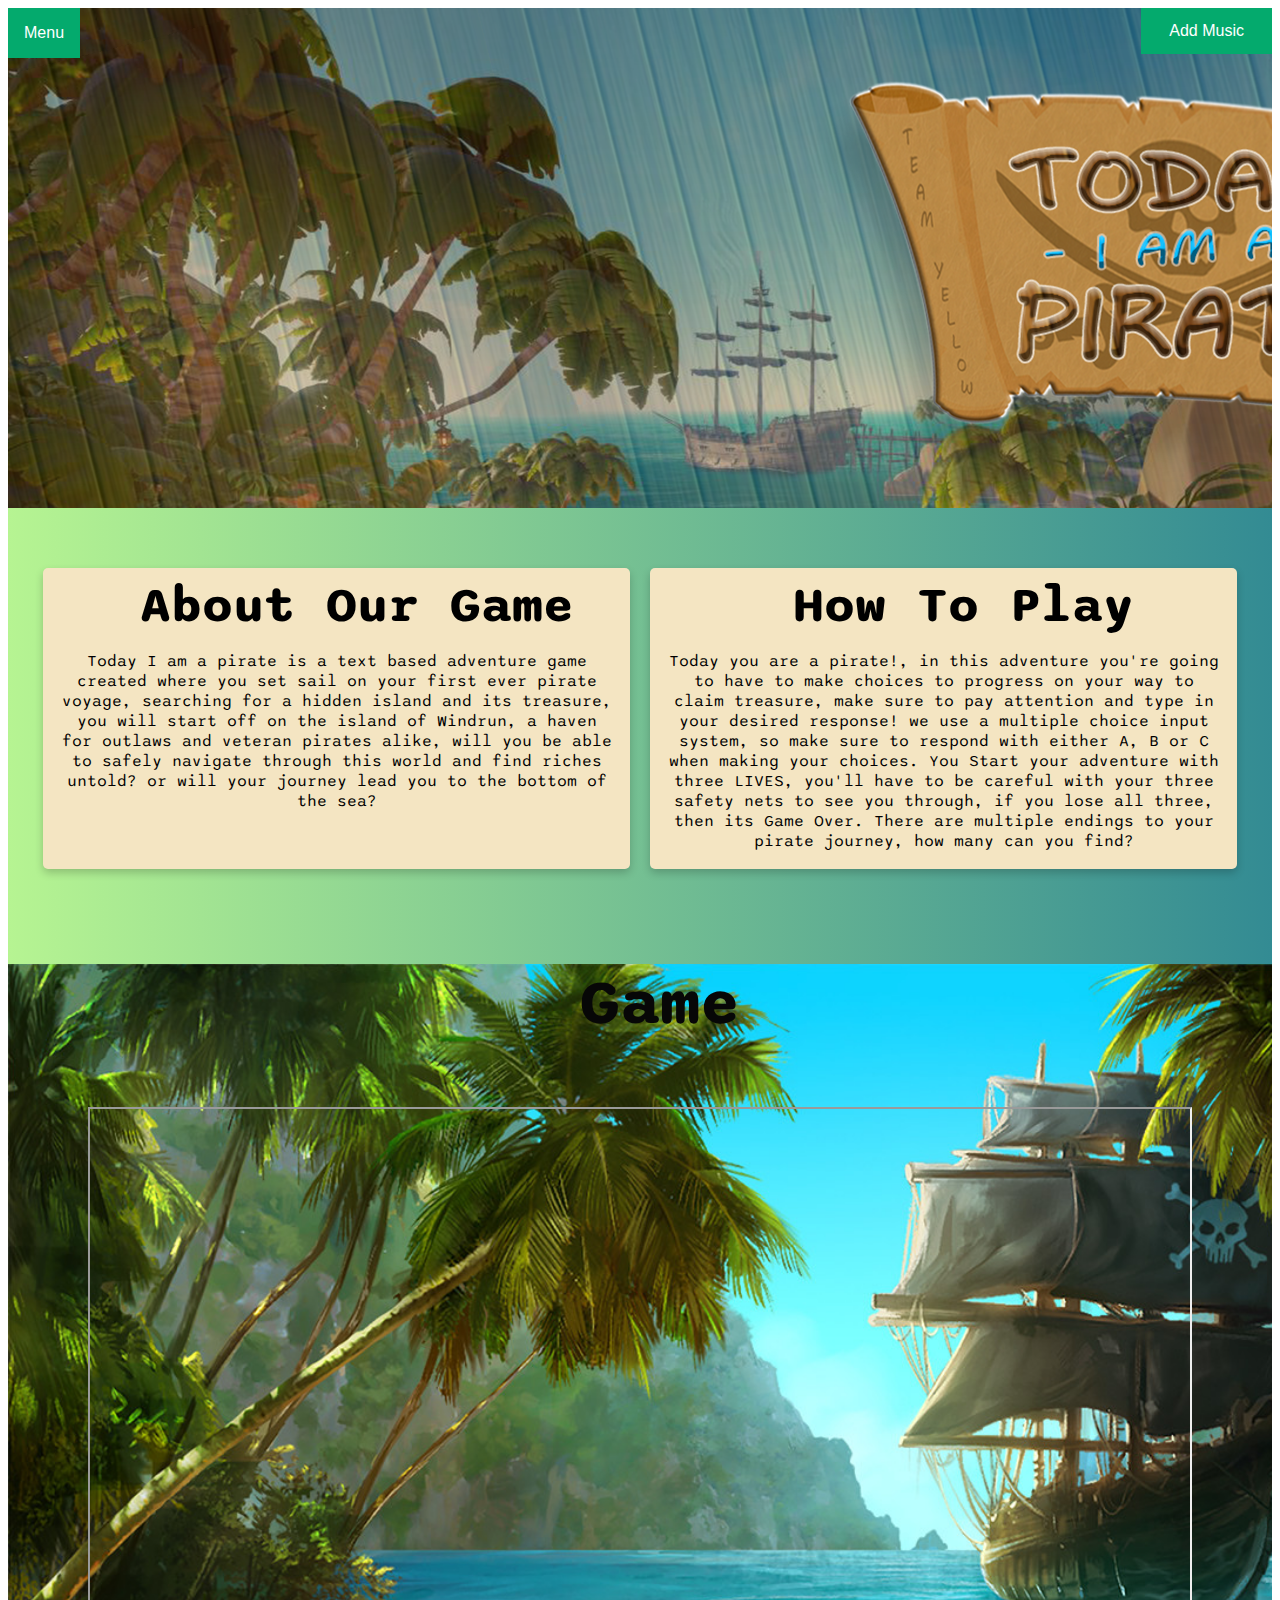
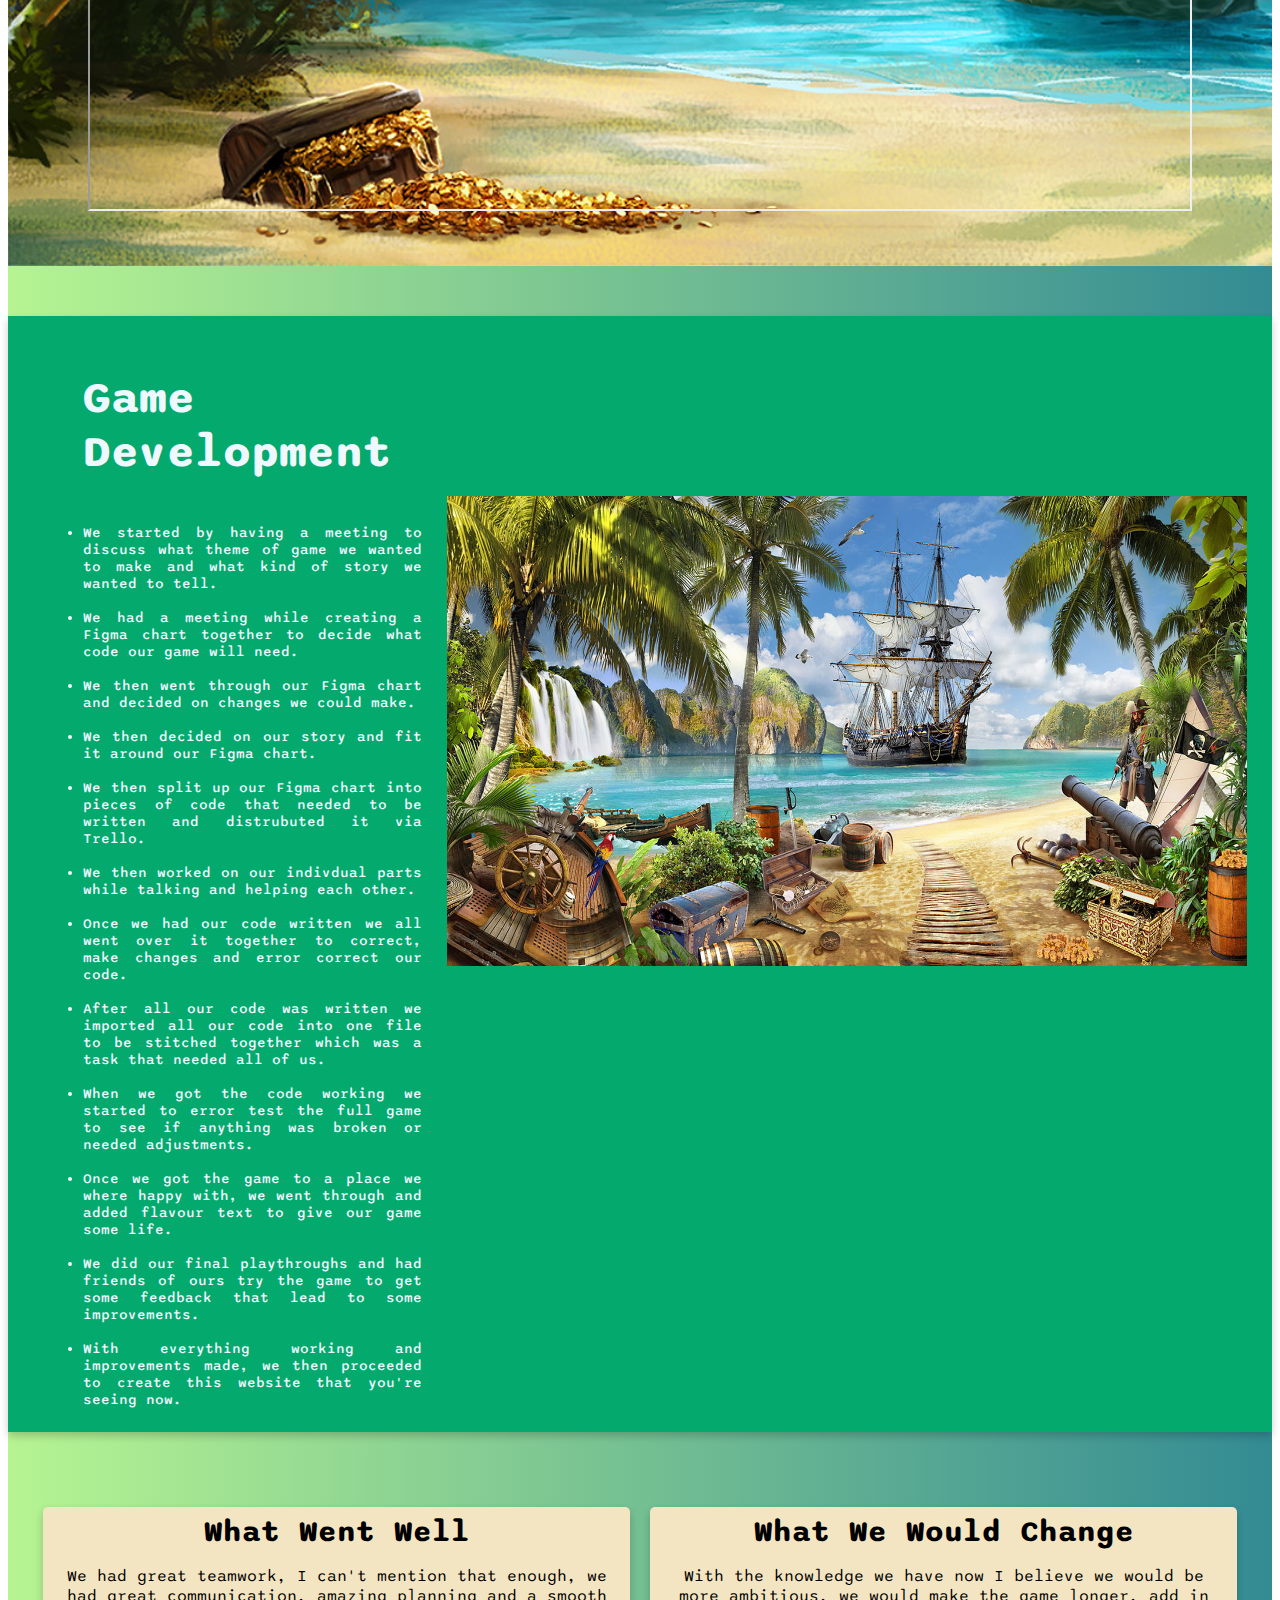
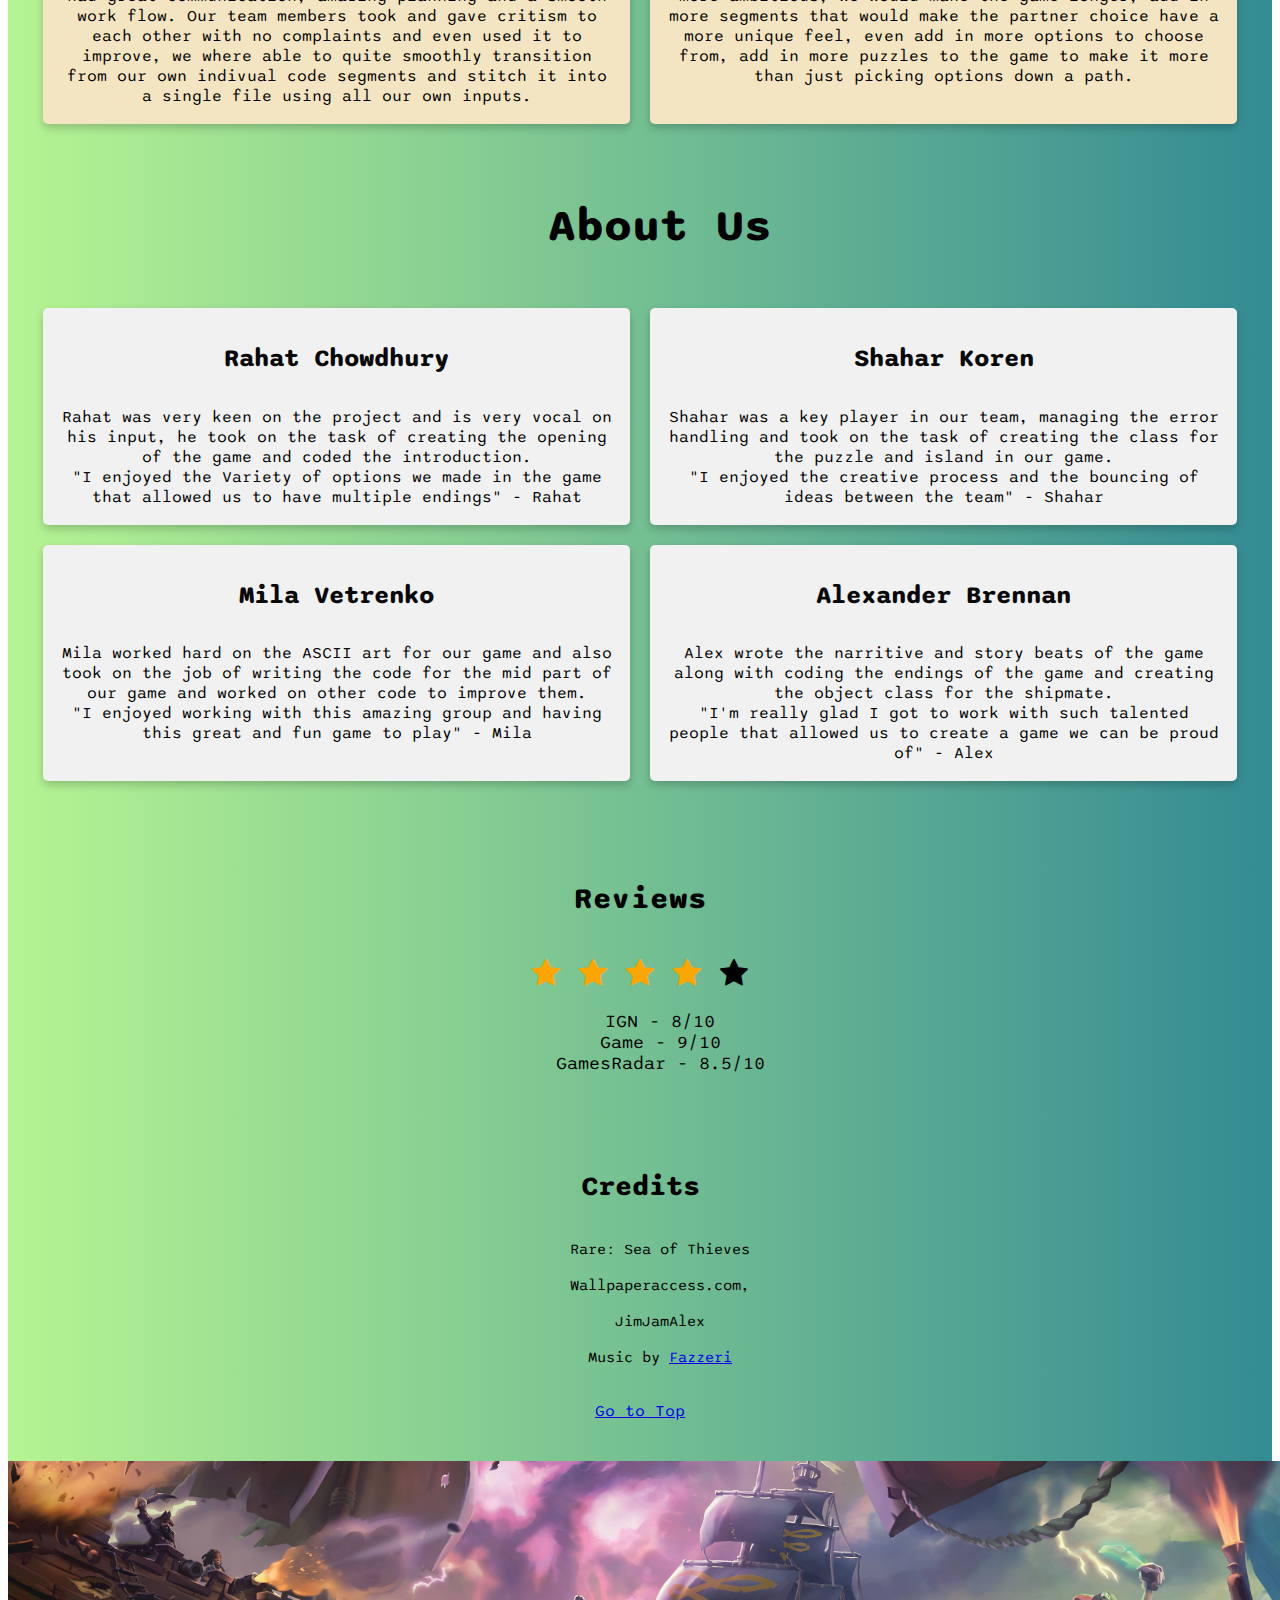
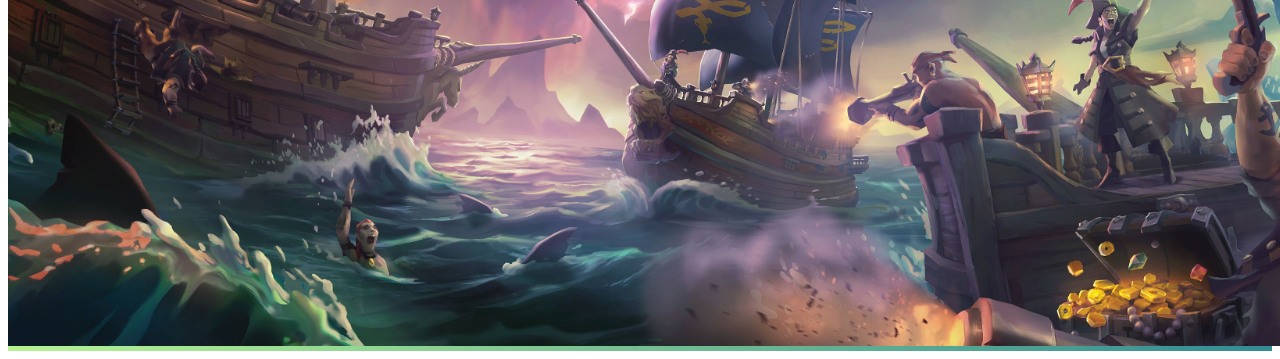
<file: index.html>
<!DOCTYPE html>
<html lang="en">
  <head>
    <meta charset="UTF-8" />
    <meta http-equiv="X-UA-Compatible" content="IE=edge" />
    <meta name="viewport" content="width=device-width, initial-scale=1.0" />
    <title>TeamYellow Python Game</title>
    <link rel="stylesheet" href="style.css" />
    <link rel="preconnect" href="https://fonts.googleapis.com">
<link rel="preconnect" href="https://fonts.gstatic.com" crossorigin>
<link href="https://fonts.googleapis.com/css2?family=Poppins:ital,wght@0,400;0,500;0,600;0,700;0,800;1,500;1,700&family=Sono:wght@400;500;600;700;800&display=swap" rel="stylesheet">
  </head>
  <body>
    <div class="page">
    <div class="container">
      
      <div id="dropdown" class="dropdown">
        
        <button class="dropbtn">Menu</button>
        <div class="dropdown-content">
          <a href="#aboutGame">About game</a>
          <a href="#howTo">How to Play</a>
          <a href="#ourGame">Game</a>
          <a href="#dev">Game Development</a>
          <a href="#whatWell">What went well</a>
          <a href="#whatChange">What we could change</a>
          <a href="#aboutUs">About Us</a>
          <a href="#review">Review</a>
          <a href="#credits">Credits</a>
        </div>  
        </div>
        <div class="audio">
        <audio id="myAudio" autoplay loop>
        <source src="music.mp3" type="audio/mpeg">
        </audio>
        <button class="addMe" onclick="toggleMute()">Add Music</button>
      </div>
<br>
     
      <br />
    
    </div>
      <div class="top">
        <div class="row">
          <div class="column">
            <div id="aboutGame" class="aboutGame">
              <h3 class="top1">About Our Game</h3>
              <p>
                Today I am a pirate is a text based adventure game created where
                you set sail on your first ever pirate voyage, searching for a
                hidden island and its treasure, you will start off on the island
                of Windrun, a haven for outlaws and veteran pirates alike, will
                you be able to safely navigate through this world and find
                riches untold? or will your journey lead you to the bottom of
                the sea?
              </p>
            </div>
          </div>

          <div class="column">
            <div id="howTo" class="howTo">
              <h3 class="top2">How To Play</h3>
              <p>
                Today you are a pirate!, in this adventure you're going to have
                to make choices to progress on your way to claim treasure, make
                sure to pay attention and type in your desired response! we use
                a multiple choice input system, so make sure to respond with
                either A, B or C when making your choices. You Start your
                adventure with three LIVES, you'll have to be careful with your
                three safety nets to see you through, if you lose all three,
                then its Game Over. There are multiple endings to your pirate
                journey, how many can you find?
              </p>
            </div>
          </div>
        </div>
      </div>
    <br>
      <div class="ourGame" id="ourGame">
        <h3 class="game">Game</h3>
        <iframe
          src="https://replit.com/@MilaVetrenko/Yellow-Team-Game-project?embed=true"
          width="1100"
          height="700"
        >
        </iframe>
      </div>
      <br />

      <div class="dev" id="dev">
        <div class="row">
          <div class="column">
            <div class="gameDev" id="gameDev">
              <h3>Game Development</h3>
              <ul>
                <li>
                  We started by having a meeting to discuss what theme of game
                  we wanted to make and what kind of story we wanted to tell.
                </li>
                <br>
                <li>
                  We had a meeting while creating a Figma chart together to
                  decide what code our game will need.
                </li>
                <br>
                <li>
                  We then went through our Figma chart and decided on changes we
                  could make.
                </li>
                <br>
                <li>
                  We then decided on our story and fit it around our Figma
                  chart.
                </li>
                <br>
                <li>
                  We then split up our Figma chart into pieces of code that
                  needed to be written and distrubuted it via Trello.
                </li>
                <br>
                <li>
                  We then worked on our indivdual parts while talking and
                  helping each other.
                </li>
                <br>
                <li>
                  Once we had our code written we all went over it together to
                  correct, make changes and error correct our code.
                </li>
                <br>
                <li>
                  After all our code was written we imported all our code into
                  one file to be stitched together which was a task that needed
                  all of us.
                </li>
                <br>
                <li>
                  When we got the code working we started to error test the full
                  game to see if anything was broken or needed adjustments.
                </li>
                <br>
                <li>
                  Once we got the game to a place we where happy with, we went
                  through and added flavour text to give our game some life.
                </li>
                <br>
                <li>
                  We did our final playthroughs and had friends of ours try the
                  game to get some feedback that lead to some improvements.
                </li>
                <br> 
                <li>
                  With everything working and improvements made, we then
                  proceeded to create this website that you're seeing now.
                </li>
              </ul>
            </div>
          </div>
          <img class="midpic" src="5.jpg" alt="pirate ship" width="800px" height="470px" />
        </div>
      </div>
      <br />
      <div class="mid">
        <div class="row">
          <div class="column">
            <div class="whatWell" id="whatWell">
              <h4 class="mid1">What Went Well</h4>
              <p>
                We had great teamwork, I can't mention that enough, we had great
                communication, amazing planning and a smooth work flow. Our team
                members took and gave critism to each other with no complaints
                and even used it to improve, we where able to quite smoothly
                transition from our own indivual code segments and stitch it
                into a single file using all our own inputs.
              </p>
            </div>
          </div>
          <br />

          <div class="column">
            <div class="whatChange" id="whatChange">
              <h4 class="mid2">What We Would Change</h4>
              <p>
                With the knowledge we have now I believe we would be more
                ambitious, we would make the game longer, add in more segments
                that would make the partner choice have a more unique feel, even
                add in more options to choose from, add in more puzzles to the
                game to make it more than just picking options down a path.
              </p>
            </div>
          </div>
        </div>
      </div>
      <br />

      <div class="extra2">
        <div class="aboutUs" id="aboutUs">
          <h3>About Us</h3>
          <div class="row">

  <div class="column">
     <div class="rc">
              <h4>
                <a class="linkR" href="https://www.linkedin.com/in/rahat-chowdhury-5b599519b/" target="_blank">
                Rahat Chowdhury</a></h4>
              <p>
                Rahat was very keen on the project and is very vocal on his
                input, he took on the task of creating the opening of the game
                and coded the introduction.
                <br />
                "I enjoyed the Variety of options we made in the game that
                allowed us to have multiple endings" - Rahat
              </p>
    </div>
</div>

 <div class="column">
    <div class="sk">
      <h4>
        <a href="https://www.linkedin.com/in/sharlotte-koren-439b43227/" target="_blank">
        Shahar Koren</a></h4>
            <p>
              Shahar was a key player in our team, managing the error handling
              and took on the task of creating the class for the puzzle and
              island in our game.
              <br />
              "I enjoyed the creative process and the bouncing of ideas between
              the team" - Shahar
            </p>
          </div>
</div>
</div>
 <div class="row">
<div class="column">
  <div class="mv">
          <h4>
            <a href="https://www.linkedin.com/in/liudmila-vetrenko/" target="_blank">
            Mila Vetrenko </a></h4>
          <p>
            Mila worked hard on the ASCII art for our game and also took on the
            job of writing the code for the mid part of our game and worked on
            other code to improve them.
            <br />
            "I enjoyed working with this amazing group and having this great and
            fun game to play" - Mila
          </p>
</div>
</div>

          <div class="column">
            <div class="ab">
          <h4>
            <a href="https://www.linkedin.com/in/alexander-brennan-90b587267/" target="_blank">
            Alexander Brennan</a></h4>
          <p>
            Alex wrote the narritive and story beats of the game along with
            coding the endings of the game and creating the object class for the
            shipmate.
            <br />
            "I'm really glad I got to work with such talented people that
            allowed us to create a game we can be proud of" - Alex
          </p>
        </div>
</div>
</div>

        <div class="review" id="review">
          <h4 class="feedback">Reviews</h4>
<link rel="stylesheet" href="https://cdnjs.cloudflare.com/ajax/libs/font-awesome/4.7.0/css/font-awesome.min.css">

<span class="fa fa-star checked"></span>
<span class="fa fa-star checked"></span>
<span class="fa fa-star checked"></span>
<span class="fa fa-star checked"></span>
<span class="fa fa-star"></span>
<br>
           <div class="rev">
            <ul class="rev1">
            <li>IGN - 8/10 </li>
            <li>Game - 9/10 </li>
            <li>GamesRadar - 8.5/10 </li>
     </ul>  
    </div>
              </div>
              <br>
              <br>
              <div class="credit">
                <h4 class="credits">Credits </h4>
                <ul class="cred">
                  <li>Rare: Sea of Thieves</li>
                  <br>
                    <li>Wallpaperaccess.com,</li>
                    <br>
                    <li>JimJamAlex</li>
                    <br>
                    <li> Music by <a href="https://pixabay.com/users/gioelefazzeri-16466931/?utm_source=link-attribution&amp;utm_medium=referral&amp;utm_campaign=music&amp;utm_content=22081%22%3EGioele "> Fazzeri </a></li>
                     
                </ul>
              </div>
            <br>
            
        <a class="gotop" href="#top" id="credits">Go to Top</a>
        <br>
        <br>
        <br>
        <img class="last" src="2.jpg" alt="" width="1500px">
         <br>
          </div>
        </div>
    </div>
      </div>
        </div>
      </div>
    </div>

    <script>
        var audio = document.getElementById("myAudio");
        
        function toggleMute() {
            if (audio.paused) {
            audio.play();
            document.getElementsByTagName("button")[1].innerHTML = "Stop";
            }
            else {
            audio.pause();
            document.getElementsByTagName("button")[1].innerHTML = "Play";
            }
        }
    </script>




  </body>
</html>
</file>
<file: style.css>
.container {
  background-image: url("logo.png");
  background-size: cover;
  height: 500px;
}

.page {
  font-family: "Poppins", sans-serif;
  font-family: "Sono", sans-serif;
  background: linear-gradient(to right, rgb(182, 244, 146), rgb(51, 139, 147));
}
.dropbtn {
  background-color: #04aa6d;
  color: white;
  padding: 16px;
  font-size: 16px;
  border: none;
  cursor: pointer;
}

/* The container <div> - needed to position the dropdown content */
.dropdown {
  position: relative;
  display: inline-block;
}

/* Dropdown Content (Hidden by Default) */
.dropdown-content {
  display: none;
  position: absolute;
  background-color: #f1f1f1;
  min-width: 160px;
  box-shadow: 0px 8px 16px 0px rgba(0, 0, 0, 0.2);
  z-index: 1;
}

/* Links inside the dropdown */
.dropdown-content a {
  color: black;
  padding: 12px 16px;
  text-decoration: none;
  display: block;
}

/* Change color of dropdown links on hover */
.dropdown-content a:hover {
  background-color: #ddd;
}

/* Show the dropdown menu on hover */
.dropdown:hover .dropdown-content {
  display: block;
}

/* Change the background color of the dropdown button when the dropdown content is shown */
.dropdown:hover .dropbtn {
  background-color: #3e8e41;
}

h1 {
  text-align: center;
  font-size: 60px;
  color: aquamarine;
  font-family: "Lucida Sans", "Lucida Sans Regular", "Lucida Grande",
    "Lucida Sans Unicode", Geneva, Verdana, sans-serif;
}

.top {
  text-align: center;
  align-items: center;
  display: flex;
  justify-content: center;
  margin-top: 50px;
}
.top1,
.top2 {
  font-size: 50px;
  font-weight: 800px;
  margin-top: 5px;
  margin-bottom: 5px;
}

.column {
  float: left;
  width: 25%;
  padding: 10px;
  display: flex;
  flex-basis: 50%;
}

.row {
  margin: 0 25px;
  display: flex;
}

.row:after {
  content: "";
  display: table;
  clear: both;
}

#aboutGame {
  padding: 2px 16px;
  box-shadow: 0 4px 8px 0 rgba(0, 0, 0, 0.2);
  transition: 0.3s;
  text-align: center;
  background-color: #f4e5c2;
  border-radius: 5px;
}
#howTo {
  padding: 2px 16px;
  box-shadow: 0 4px 8px 0 rgba(0, 0, 0, 0.2);
  transition: 0.3s;
  text-align: center;
  background-color: #f4e5c2;
  border-radius: 5px;
}

.ourGame {
  text-align: center;
  background-color: #3e8e41;
  background: cover;
  padding-bottom: 50px;
  background-image: url("4.jpg");
  background-size: cover;
}
.game {
  font-size: 65px;
  color: rgb(7, 7, 7);
}
.dev {
  box-shadow: 0 4px 8px 0 rgba(0, 0, 0, 0.2);
  font-size: 18px;
  margin-bottom: 20px;
  margin-top: 30px;
  background-color: #04aa6d;
  color: aliceblue;
  font-weight: 500;
}
.gameDev {
  text-align: justify;
  margin-right: 15px;
  font-size: 14px;
}

h3 {
  margin-left: 40px;
  font-size: 45px;
}
.midpic {
  margin-top: 180px;
  float: right;
}
img {
  transition: 1s ease;
}

img:hover {
  -webkit-transform: scale(1.1);
  -ms-transform: scale(1.1);
  transform: scale(1.1);
  transition: 1s ease;
}
.mid {
  text-align: center;
  align-items: center;
  display: flex;
  justify-content: center;
  margin-top: 25px;
}
.mid1,
.mid2 {
  font-size: 30px;
  font-weight: 800px;
  margin-top: 5px;
  margin-bottom: 5px;
}
.whatWell {
  padding: 2px 16px;
  box-shadow: 0 4px 8px 0 rgba(0, 0, 0, 0.2);
  transition: 0.3s;
  text-align: center;
  background-color: #f4e5c2;
  border-radius: 5px;
}

.whatChange {
  padding: 2px 16px;
  box-shadow: 0 4px 8px 0 rgba(0, 0, 0, 0.2);
  transition: 0.3s;
  text-align: center;
  background-color: #f4e5c2;
  border-radius: 5px;
}

.extra2 {
  text-align: center;
}
.rc,
.sk,
.mv,
.ab {
  padding: 2px 16px;
  box-shadow: 0 4px 8px 0 rgba(0, 0, 0, 0.2);
  transition: 0.3s;
  text-align: center;
  background-color: #f1f1f1;
  border-radius: 5px;
}

h4 {
  font-size: 25px;
  font-weight: 800px;
}
h4 a {
  color: #080808;
  text-decoration: none;
}
h4 a:hover {
  box-shadow: 18px 18px 18px 0 rgba(0, 0, 0, 0.2);
  transition: 0.5s;
  color: #ffffff;
  font-size: 30px;
}
div .rc:hover {
  background-color: #118a7e;
  color: white;
}

div .sk:hover {
  background-color: #118a7e;
  color: white;
}

div .mv:hover {
  background-color: #118a7e;
  color: white;
}

div .ab:hover {
  background-color: #118a7e;
  color: white;
}
.feedback {
  font-size: 30px;
}
.review {
  margin-top: 90px;
  font-size: 30px;
}
.checked {
  color: orange;
}
.rev {
  margin-top: 15px;
  text-align: center;
  font-size: 18px;
  margin-top: 15px;
}
.rev1 {
  list-style: none;
}

img .last {
  margin-top: 20px;
}
.audio {
  float: right;
}
.addMe {
  display: block;
  width: 100%;
  border: none;
  background-color: #04aa6d;
  padding: 14px 28px;
  font-size: 16px;
  cursor: pointer;
  text-align: center;
  color: #ffffff;
}

.credits {
  font-size: 28px;
  font-weight: 800px;
}
.cred {
  list-style: none;
  text-align: center;
  font-size: 15px;
}
.gotop {
  margin-top: 25px;
}
</file>
